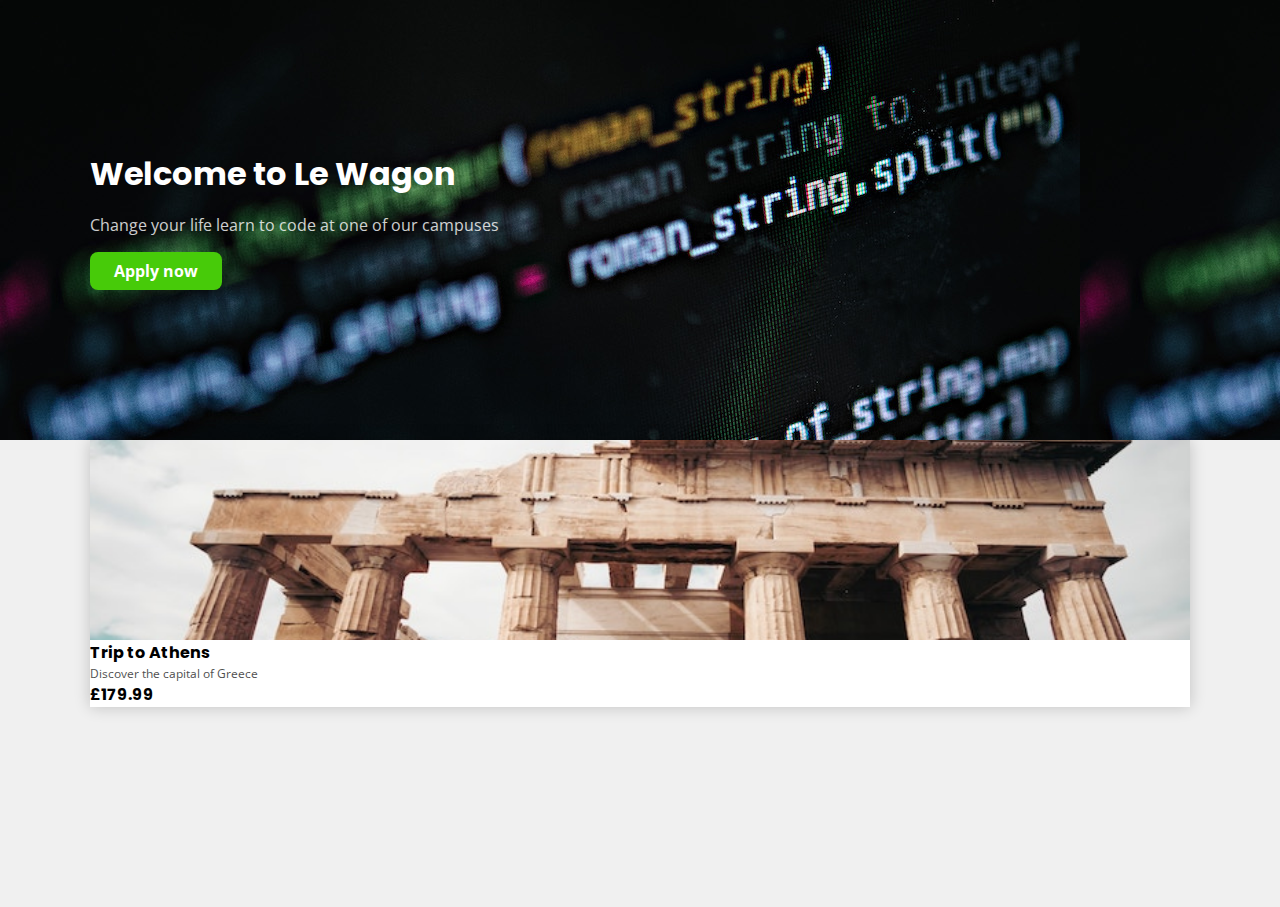
<file: lectures/04-components-css/index.html>
<html>
  <head>
    <meta charset="utf-8">
    <title>Combine your components</title>

    <link rel="stylesheet" href="css/style.css">
  </head>

  <body>

    <!-- TODO: Use your components to create a simple landing page -->

    <div class="banner">
      <div class="container">
        <h1>Welcome to Le Wagon</h1>
        <p>Change your life learn to code at one of our campuses</p>
        <a href="#" class="btn--green">Apply now</a>
      </div>
    </div>

    <div class="container">
      <div class="card-trip">
        <img src="./images/athens.jpg" alt="athens">
        <div class="card-trip-content">
          <div class="card-trip-description">
            <h2>Trip to Athens</h2>
            <p>Discover the capital of Greece</p>
          </div>
          <h2>£179.99</h2>
        </div>
       </div>

    </div>

  </body>

</html>
</file>
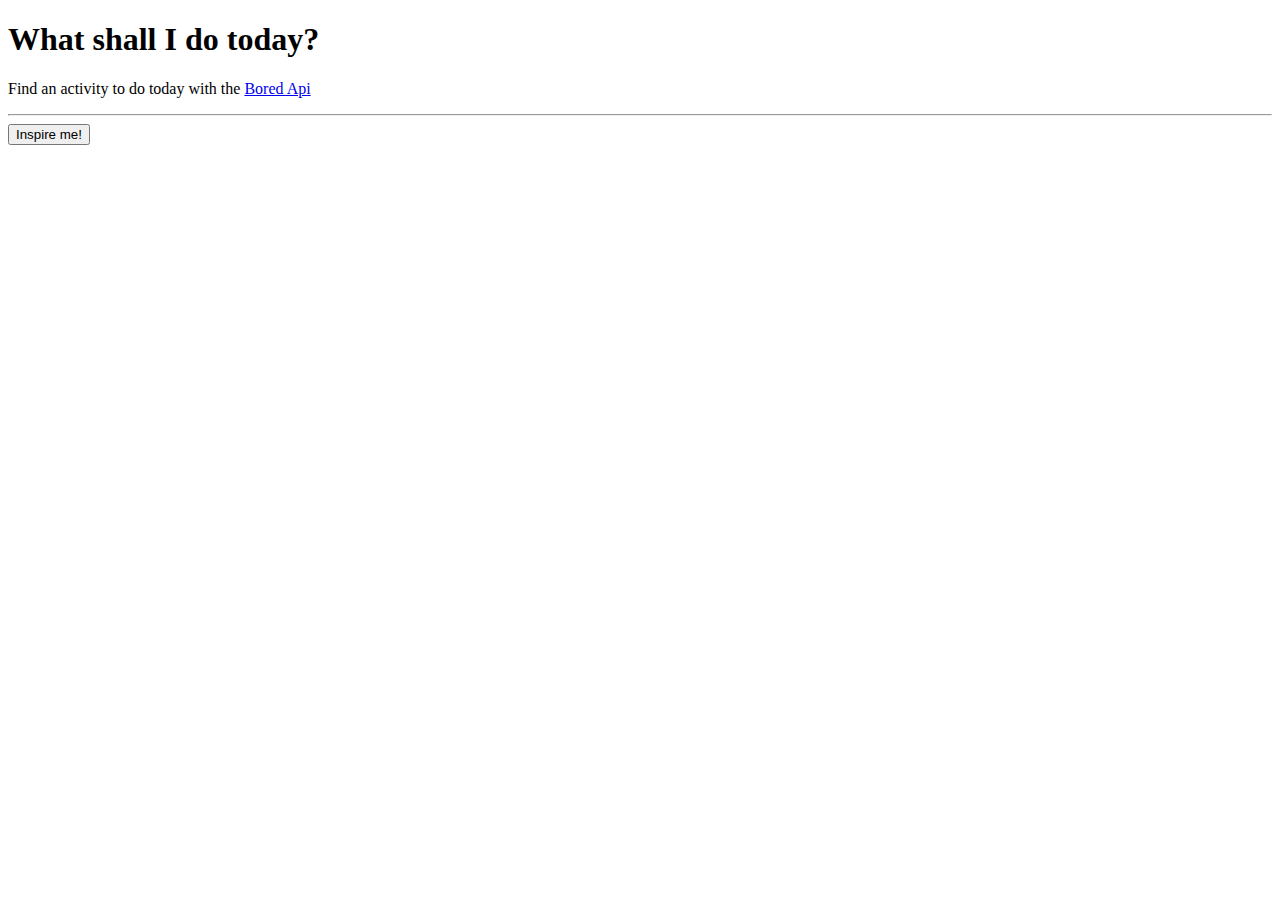
<file: lectures/http-and-api-lecture-boilerplate/index.html>
<!DOCTYPE html>
<html>
  <head>
    <meta charset="utf-8">
    <meta name="viewport" content="width=device-width, initial-scale=1">

    <title>Help, I'm bored!</title>
    <link rel="shortcut icon" href="data:image/x-icon;" type="image/x-icon">

    <link href="https://cdn.jsdelivr.net/npm/bootstrap@5.1.3/dist/css/bootstrap.min.css" rel="stylesheet" integrity="sha384-1BmE4kWBq78iYhFldvKuhfTAU6auU8tT94WrHftjDbrCEXSU1oBoqyl2QvZ6jIW3" crossorigin="anonymous">
  </head>

  <body>
    <div class="container">
      <h1 class="text-center mt-2">What shall I do today?</h1>
      <p class="text-center">Find an activity to do today with the <a href="https://bored.api.lewagon.com" target="blank">Bored Api</a></p>
      <hr>
      <div class="d-flex justify-content-center">
        <button type="button" class="btn btn-warning">Inspire me!</button>
      </div>
      <h2 id="activity" class="text-center mt-5"></h2>
    </div>

    <script src="lib/index.js"></script>
  </body>
</html>
</file>
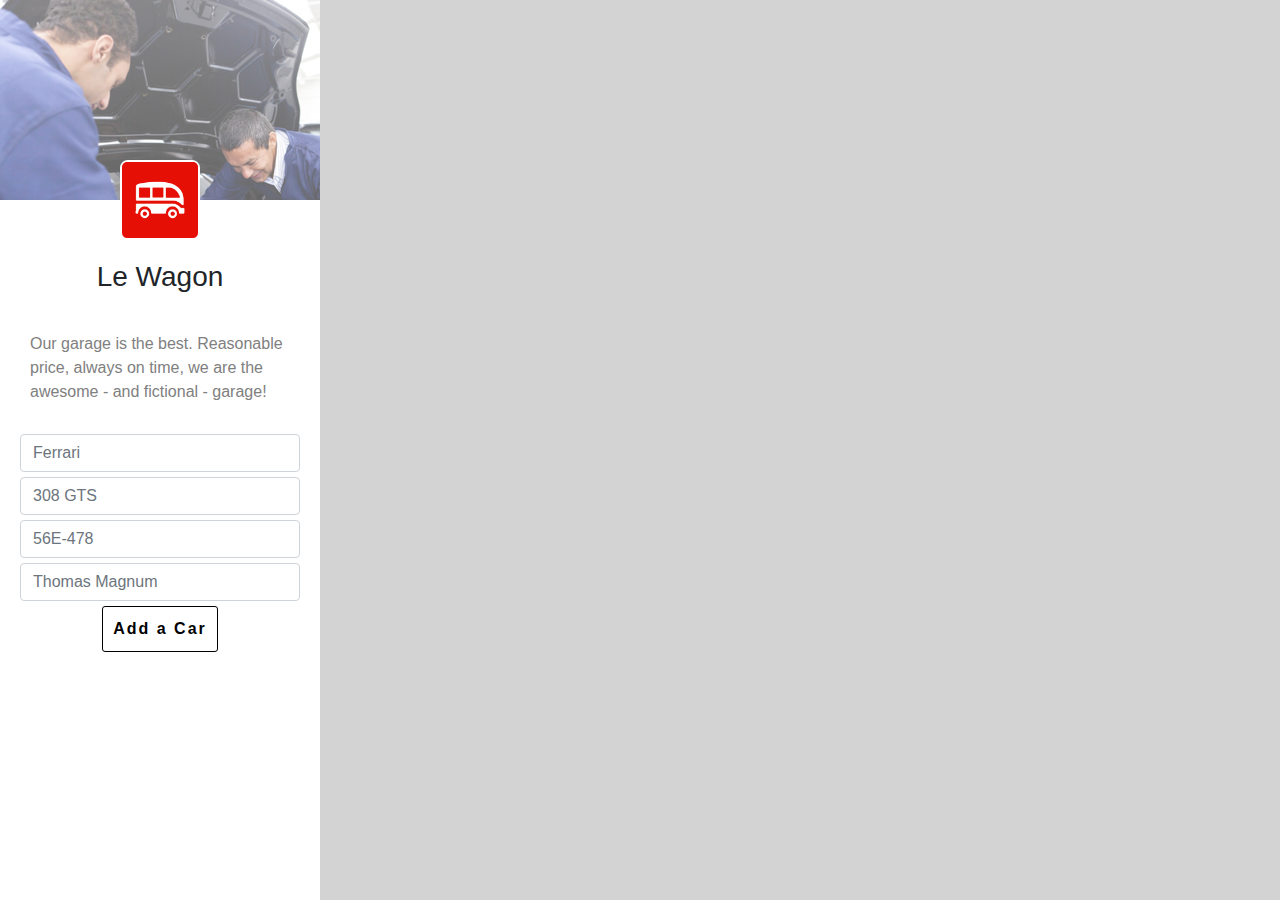
<file: livecodes/garage-livecode/index.html>
<!DOCTYPE html>
<html>
  <head>
    <meta charset="UTF-8">
    <title>Le Wagon Garage</title>
    <link rel="stylesheet" href="https://maxcdn.bootstrapcdn.com/bootstrap/4.0.0/css/bootstrap.min.css">
    <link rel="stylesheet" href="stylesheets/style.css">
  </head>
  <body>
    <div class="garage">
      <div class="sidebar">
        <div class="garage-image" style="background:linear-gradient(rgba(255, 255, 255, 0.5), rgba(255, 255, 255, 0.4)), url('images/garage.jpg');">
          <div class="garage-logo">
            <img src="images/wagon_logo.png" alt=""/>
          </div>
        </div>
        <div class="garage-info">
          <h3 class="text-center">Le Wagon</h3>
          <div class="garage-description">
            Our garage is the best.
            Reasonable price, always on time, we are the awesome - and fictional - garage!
          </div>
          <div class="text-center">
            <form class="car-form">
              <input name="brand" type="text" class="form-control" placeholder="Ferrari">
              <input name="model" type="text" class="form-control" placeholder="308 GTS">
              <input name="plate" type="text" class="form-control" placeholder="56E-478">
              <input name="owner" type="text" class="form-control" placeholder="Thomas Magnum">
              <input type="submit" class="btn btn-cta" value="Add a Car">
            </form>
          </div>
        </div>
      </div>
      <div class="cars-list">
        <!-- NOTE: The team designer left you this template for a car. Enjoy! -->
        <!--
        <div class="car">
          <div class="car-image">
            <img src="http://loremflickr.com/280/280/Ferrari 308 GTS" />
          </div>
          <div class="car-info">
            <h4>Ferrari 308 GTS</h4>
            <p><strong>Owner:</strong> Thomas Magnum</p>
            <p><strong>Plate:</strong> 56E-478</p>
          </div>
        </div>
        -->
      </div>
    </div>

    <script src="src/index.js"></script>
  </body>
</html>
</file>
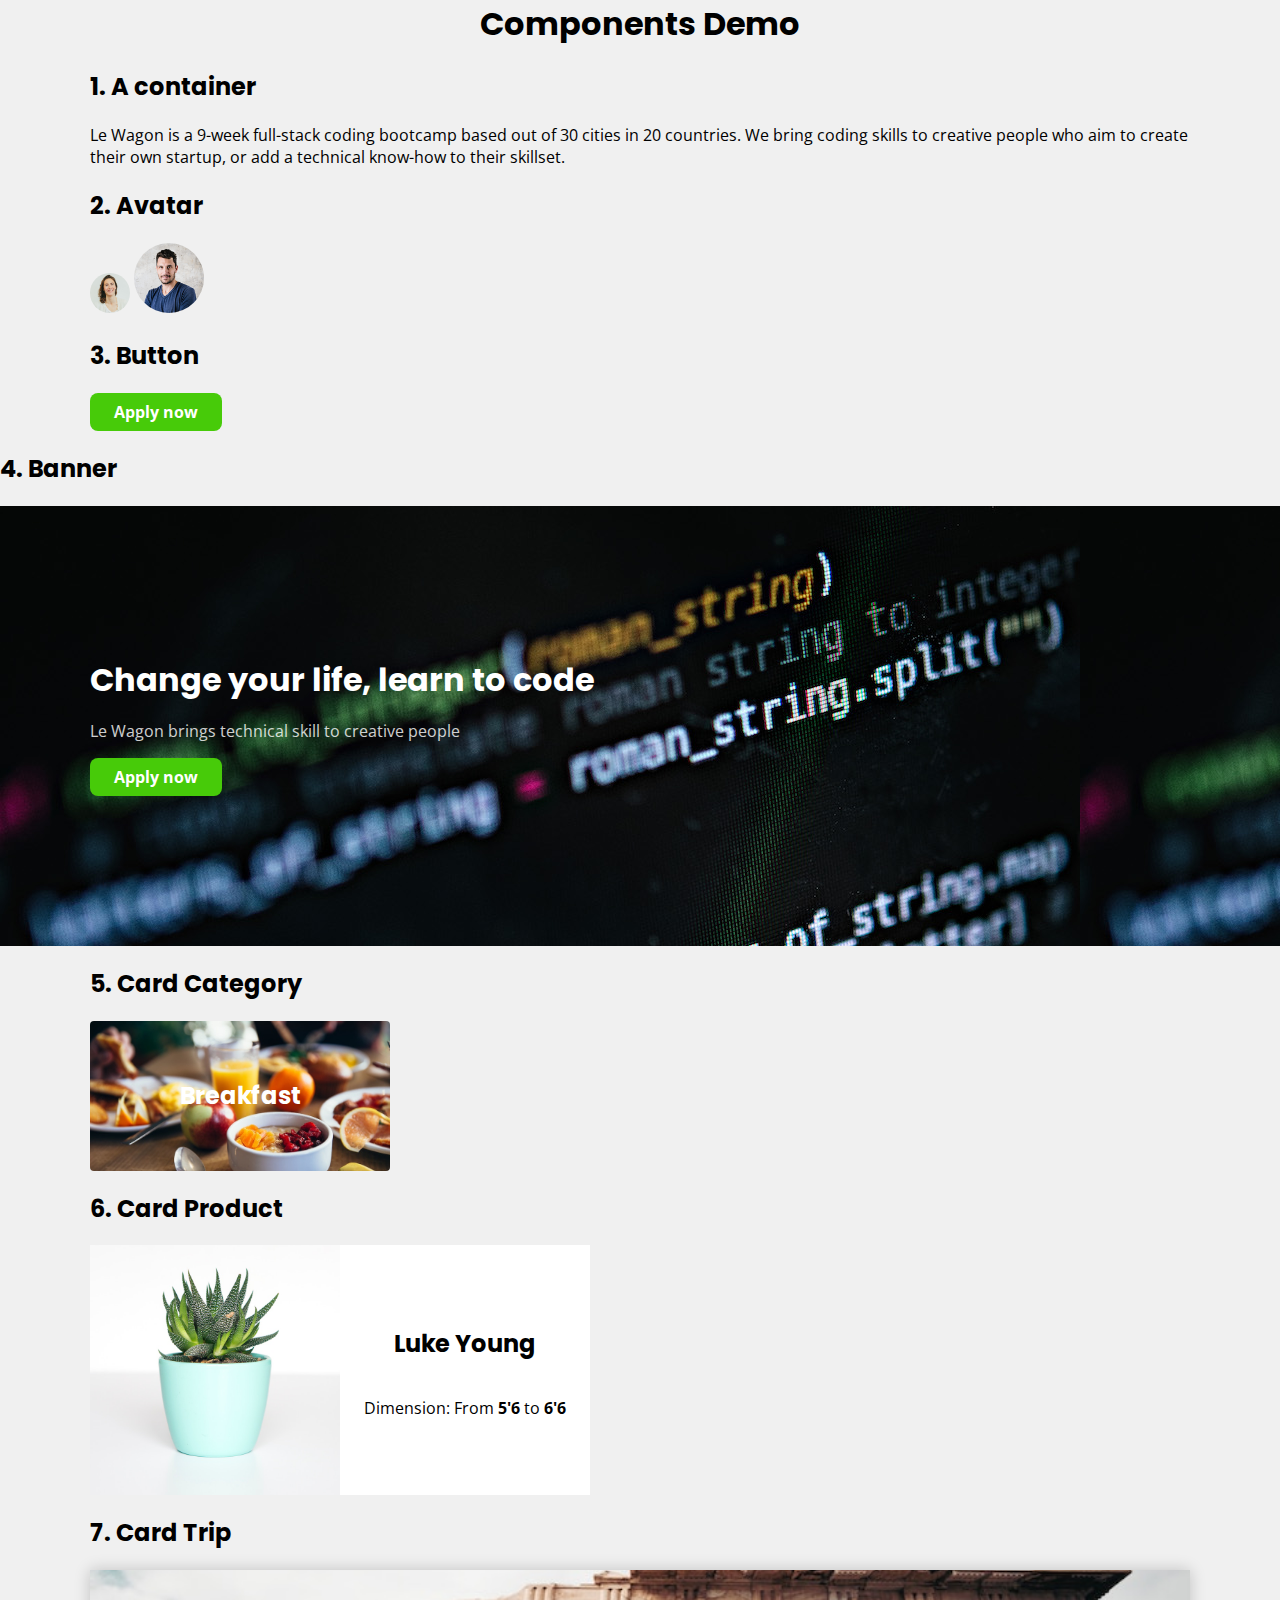
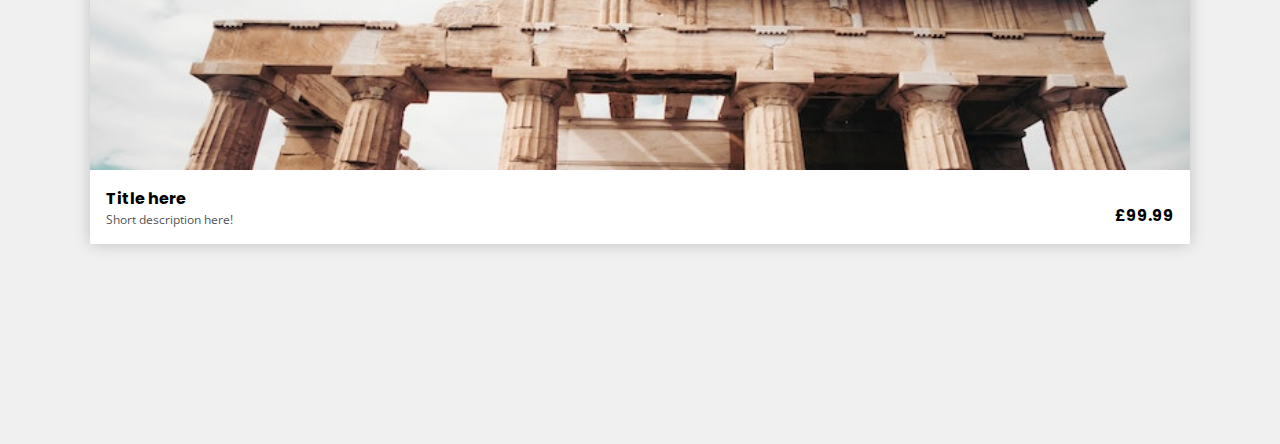
<file: lectures/04-components-css/components.html>
<html>
  <head>
    <meta charset="utf-8">
    <title>Components demo</title>

    <link rel="stylesheet" href="css/style.css">
  </head>

  <body>
      <h1 class="text-center">Components Demo</h1>

      <!-- TODO: live-code your components -->
       <div class="container">
        <h2>1. A container</h2>
        <p>Le Wagon is a 9-week full-stack coding bootcamp based out of 30 cities in 20 countries. We bring coding skills to creative people who aim to create their own startup, or add a technical know-how to their skillset.</p>

        <h2>2. Avatar</h2>
        <img src="./images/alice.jpg" class="avatar" alt="Alice profile picture">
        <img src="images/kevin.jpg" alt="Kevin profile picture" class="avatar--large">

        <h2>3. Button</h2>
        <a href="#" class="btn--green">Apply now</a>
       </div>

       <h2>4. Banner</h2>

       <div class="banner">
        <div class="container">
          <h1>Change your life, learn to code</h1>
          <p>Le Wagon brings technical skill to creative people</p>
          <a href="#" class="btn--green">Apply now</a>

        </div>
       </div>

       <div class="container">

        <h2>5. Card Category</h2>
        <div class="card-category">
          <h2>Breakfast</h2>
        </div>


       <h2>6. Card Product</h2>

       <div class="card-product">
        <img src="./images/plant.jpg" alt="Plant product">
        <div class="card-product-content">
          <h2>Luke Young</h2>
          <p>Dimension: From <strong>5'6</strong> to <strong>6'6</strong></p>
        </div>
       </div>

       <h2>7. Card Trip</h2>

       <div class="card-trip">
        <img src="./images/athens.jpg" />
        <div class="card-trip-infos">
          <div>
            <h2>Title here</h2>
            <p>Short description here!</p>
          </div>
          <h2 class="card-trip-pricing">£99.99</h2>
        </div>
      </div>

       </div>

  </body>
</html>
</file>
<file: lectures/04-components-css/css/style.css>
/* --- Google Fonts --- */
@import url("http://fonts.googleapis.com/css?family=Open+Sans:400,300,700|Poppins:400,700");

/* --- Components design --- */
@import url("components/container.css");
/* TODO: import new components */
@import url("components/avatar.css");
@import url("components/button.css");
@import url("components/banner.css");
@import url("components/card.css");

/* --- Fonts & colors --- */
body {
  font-family: "Open Sans", "Helvetica", "sans-serif";
  padding-bottom: 200px;
  margin: 0;
  background-color: rgb(240,240,240);
}
h1, h2, h3 {
  font-family: "Poppins", "sans-serif";
}

.text-center {
  text-align: center;
}
</file>
<file: livecodes/garage-livecode/stylesheets/style.css>
body {
  background-color: whitesmoke;
}
.garage {
  display: flex;
  height: 100vh;
}
.sidebar {
  width: 25%;
  background-color: white;
}
.garage-image {
  background-repeat: no-repeat;
  height: 200px;
  display: flex;
  align-items: flex-end;
  justify-content: center;
}
.garage-logo {
  width: 80px;
  border-radius: 10%;
  border: 2px solid white;
  margin-bottom: -40px;
}
.garage-logo img {
  width: 100%;
}
.garage-info {
  margin-top: 60px;
}
.garage-info .btn-cta {
  background-color: transparent;
  border: 1px solid black;
  color: black;
  font-weight: bold;
  letter-spacing: 2px;
  padding: 10px;
  border-radius: 3px;
}
.garage-info .btn-cta:hover {
  background-color: black;
  color: white;
}
.garage-description {
  padding: 30px;
  color: gray;
}
.cars-list {
  width: 75%;
  background-color: lightgray;
  padding: 20px;
  overflow: scroll;
}
.car {
  display: flex;
  background-color: white;
  margin-bottom: 10px;
  opacity: 0.9;
}
.car:hover {
  opacity: 1;
}
.car-image {
  width: 140px;
}
.car-image img {
  width: 100%;
}
.car-info {
  padding: 10px;
}
.car-form {
  padding: 0px 20px;
}
.car-form input {
  margin-bottom: 5px;
}
.car-body {
  display: flex;
  justify-content: space-between;
  width: calc(100% - 150px);
}
.car-plate {
  border: 1px solid black;
  padding: 10px;
  text-align: center;
}
.car-destroy {
  align-self: flex-end;
}
</file>
